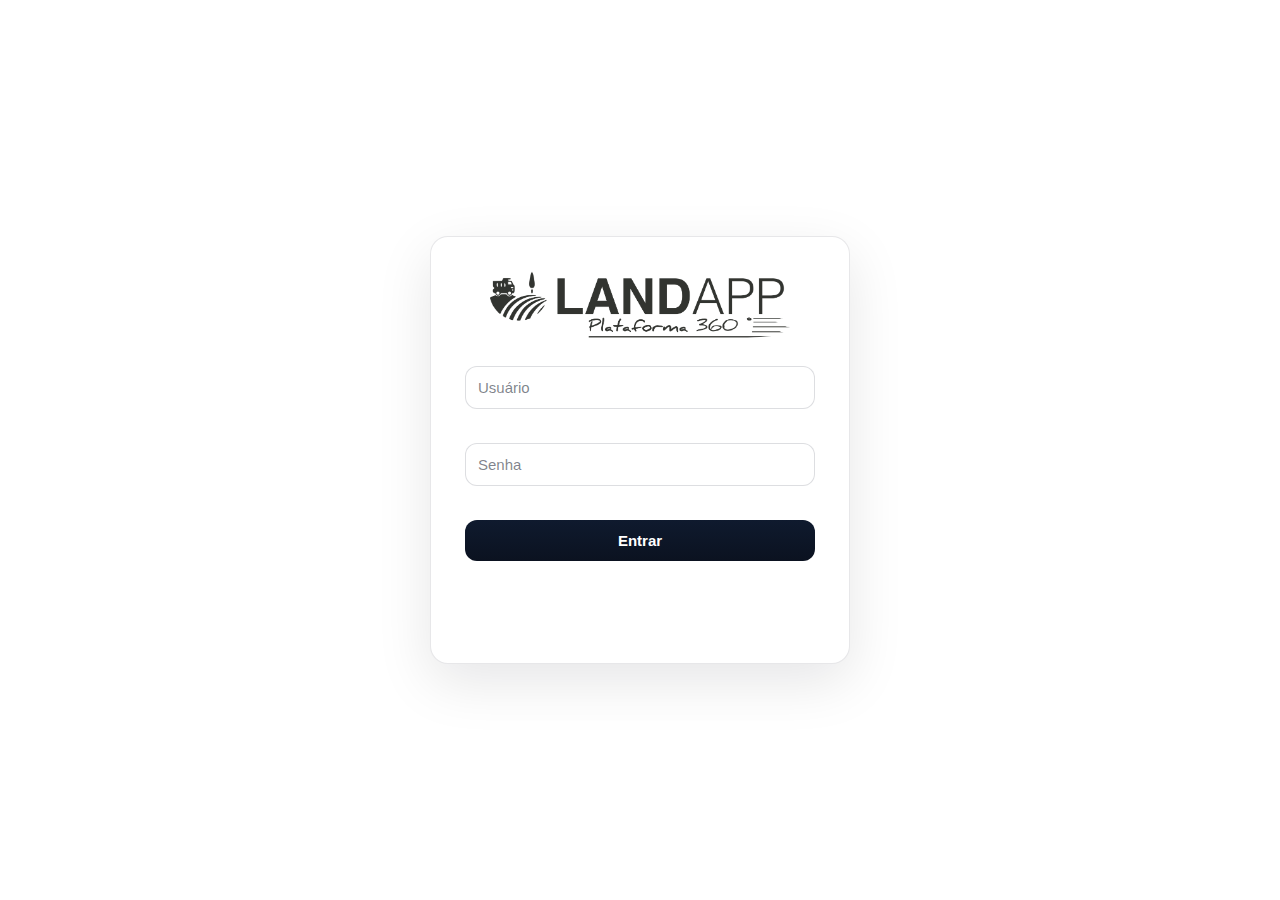
<file: index.html>
<!DOCTYPE html>
<html lang="pt-BR">
<head>
    <!--MATERIAL-->
    <link rel="stylesheet" href="https://fonts.googleapis.com/css2?family=Material+Symbols+Outlined" />
    <style>
    .material-symbols-outlined {
      font-variation-settings:
        'FILL' 0,
        'wght' 400,
        'GRAD' 0,
        'opsz' 24;
      font-size: 20px;
      vertical-align: middle;
    }
    </style>
    
  <meta charset="UTF-8" />
  <meta name="viewport" content="width=device-width, initial-scale=1.0"/>
  <title>LandApp - Dashboards</title>
  <link rel="icon" type="image/webp" href="https://storage.googleapis.com/ecdt-logo-saida/84518cf6d69507692e42894fd6b76885087d0de33b083ab4bbf13e2664725115/LANDAPP-TECHNOLOGY.webp">
  <link rel="stylesheet" href="https://cdnjs.cloudflare.com/ajax/libs/font-awesome/6.5.0/css/all.min.css">
  <link rel="stylesheet" href="style.css"/>
  <style>
  body{
    margin:0;
    font-family: "Segoe UI", Tahoma, Geneva, Verdana, sans-serif;
    background: var(--bg);
    color: var(--text);
  }
  #login-screen{
    min-height:100vh;
    display:flex;
    align-items:center;
    justify-content:center;
    background: #ffffff;
  }
  #login-screen .login-box{
    width: 100%;
    max-width: 420px;
    padding: 34px 34px;
    border-radius: 18px;
    background: #ffffff;
    border: 1px solid rgba(15,23,42,.10);
    box-shadow: 0 18px 55px rgba(2,6,23,.10);
    text-align:center;
    display:flex;
    flex-direction:column;
    align-items:center;
    gap: 14px;
  }
  #login-screen .login-box img{
    max-width: 240px;
    margin: 8px 0 6px;
    filter: none;
  }
  #login-screen input, #login-screen button{
    width:100%;
    padding: 12px 12px;
    margin: 10px 0;
    border-radius: 12px;
    font-size: 15px;
    box-sizing: border-box;
    outline:none;
  }
  #login-screen input{
    background: #ffffff;
    border: 1px solid rgba(15,23,42,.14);
    color: #0b1220;
  }
  #login-screen input::placeholder{ color: rgba(15,23,42,.55); }
  #login-screen button{
    background: linear-gradient(180deg, #0f1a2e, #0b1220);
    color: white;
    border: none;
    cursor:pointer;
    font-weight: 700;
    transition: transform .14s ease, filter .14s ease;
  }
  #login-screen button:hover{ transform: translateY(-1px); filter: brightness(1.05); }
  #login-screen #error-msg{
    color: #ff6b6b;
    margin-top: 10px;
    min-height: 18px;
  }
  </style>
</head>
<body>
<div id="loading-screen" style="position:fixed;inset:0;background:rgba(0,0,0,0.65);backdrop-filter:blur(4px);display:flex;align-items:center;justify-content:center;color:white;font-size:22px;z-index:999999;;display:none;">Validando permissões...</div>

  <div id="login-screen">
    <div class="login-box">
      <img src="Imagens/Logo_Plataforma_Preto.png" alt="Logo Plataforma" style="transform:scale(1.25);transform-origin:center;">
      <input type="text" id="email" placeholder="Usuário">
      <input type="password" id="senha" placeholder="Senha">
      <button onclick="login()">Entrar</button>
      <p id="error-msg"></p>
    </div>
  </div>

  <div id="dashboard-screen" class="dashboard-layout" style="display:none">
    <aside class="sidebar" id="sidebar">
      <div class="sidebar-top">
        <a href="index.html" class="a-logo">
          <img alt="LandApp Logo" class="logo" src="Imagens/Logo_Plataforma_Branco.png"/ style="transform:scale(1.6);transform-origin:center;">
        </a>

        <div class="user-row">
          <div class="user-card">
            <div class="user-avatar" id="userAvatar" title="Sua foto"><img id="userAvatarImg" alt="Foto do usuário"/></div>
            <div class="user-meta">
              <div class="user-name" id="userName">—</div>
              <div class="user-role" id="userRole">—</div>
            </div>
          </div>

          <button class="sidebar-toggle" id="sidebarToggle" aria-label="Recolher/expandir menu">
            <span class="material-symbols-outlined">menu</span>
          </button>
        </div>
      </div>

      <!-- Botão Alfred -->
      <button class="alfred-nav-btn" id="alfredOpenBtn" onclick="alfredChatOpen()">
        <span class="alfred-nav-icon">🕵🏼</span>
        <span class="alfred-nav-text">Alfred</span>
        <span class="alfred-nav-badge">IA</span>
      </button>

      <!-- Botões de ferramentas (visíveis só para Comercial) -->
      <div id="toolButtons" style="display:none; display:flex; flex-direction:column; gap:8px;">
        <button class="tool-nav-btn tool-calc" id="landcalcBtn" onclick="toolOpen('landcalc')">
          <span class="material-symbols-outlined tool-nav-icon">calculate</span>
          <span class="tool-nav-text">Calculadora</span>
        </button>
        <button class="tool-nav-btn tool-map" id="landmapBtn" onclick="toolOpen('landmap')">
          <span class="material-symbols-outlined tool-nav-icon">map</span>
          <span class="tool-nav-text">Land Map</span>
        </button>
      </div>

      <div class="sidebar-section">
        <div class="sidebar-label">Setores</div>
        <div id="departamentos"></div>
      </div>

      <!-- mount legado (oculto) -->
      <div id="alfredSidebarMount" style="display:none"></div>
    </aside>

    <main class="main-content" id="mainContent">
      <div id="dashboards"></div>
    </main>
  </div>

  <!-- LandCalc Panel -->
  <div id="landcalcPanel" class="tool-panel" style="display:none" aria-label="Calculadora LandApp">
    <div class="tool-panel-header">
      <div class="tool-panel-header-left">
        <img src="Imagens/Logo_Plataforma_Branco.png" alt="LandApp" class="acp-logo"/>
        <div class="acp-header-info">
          <span class="acp-name">Calculadora</span>
          <span class="acp-status"><span class="material-symbols-outlined" style="font-size:13px;color:#40d27f">calculate</span> LandApp App</span>
        </div>
      </div>
      <button class="acp-btn-close" onclick="toolClose('landcalc')" title="Fechar">
        <span class="material-symbols-outlined">close</span>
      </button>
    </div>
    <div class="tool-panel-body">
      <iframe id="landcalcIframe" title="Calculadora LandApp" frameborder="0" allowfullscreen
        style="width:100%;height:100%;border:none;border-radius:0;margin:0;min-height:unset;"></iframe>
    </div>
  </div>

  <!-- LandMap Panel -->
  <div id="landmapPanel" class="tool-panel" style="display:none" aria-label="Land Map LandApp">
    <div class="tool-panel-header">
      <div class="tool-panel-header-left">
        <img src="Imagens/Logo_Plataforma_Branco.png" alt="LandApp" class="acp-logo"/>
        <div class="acp-header-info">
          <span class="acp-name">Land Map</span>
          <span class="acp-status"><span class="material-symbols-outlined" style="font-size:13px;color:#40d27f">map</span> LandApp App</span>
        </div>
      </div>
      <button class="acp-btn-close" onclick="toolClose('landmap')" title="Fechar">
        <span class="material-symbols-outlined">close</span>
      </button>
    </div>
    <div class="tool-panel-body">
      <iframe id="landmapIframe" title="Land Map LandApp" frameborder="0" allowfullscreen
        style="width:100%;height:100%;border:none;border-radius:0;margin:0;min-height:unset;"></iframe>
    </div>
  </div>

  <!-- Alfred Chat Panel -->
  <div id="alfredChatPanel" class="alfred-chat-panel" style="display:none" aria-label="Alfred Chat">
    <div class="acp-header">
      <div class="acp-header-left">
        <img src="Imagens/Logo_Plataforma_Branco.png" alt="LandApp" class="acp-logo"/>
        <div class="acp-header-info">
          <span class="acp-name">Alfred</span>
          <span class="acp-status"><span class="acp-dot"></span>Online</span>
        </div>
      </div>
      <div class="acp-header-right">
        <button class="acp-btn-clear" onclick="alfredChatClear()" title="Nova conversa">
          <span class="material-symbols-outlined">edit_square</span>
        </button>
        <button class="acp-btn-close" onclick="alfredChatClose()" title="Fechar">
          <span class="material-symbols-outlined">close</span>
        </button>
      </div>
    </div>

    <div class="acp-messages" id="alfredMessages">
      <div class="acp-welcome">
        <div class="acp-welcome-icon">🕵🏼</div>
        <div class="acp-welcome-title">Olá! Eu sou o Alfred.</div>
        <div class="acp-welcome-sub">Posso responder perguntas sobre viagens, fretes, obras, motoristas e veículos da LandApp. Me pergunte qualquer coisa!</div>
        <div class="acp-suggestions">
          <button class="acp-suggestion" onclick="alfredSuggest(this)">Qual o destino mais atendido este mês?</button>
          <button class="acp-suggestion" onclick="alfredSuggest(this)">Quantas viagens foram finalizadas hoje?</button>
          <button class="acp-suggestion" onclick="alfredSuggest(this)">Quais os 5 clientes com mais fretes?</button>
          <button class="acp-suggestion" onclick="alfredSuggest(this)">Qual motorista fez mais viagens?</button>
        </div>
      </div>
    </div>

    <div class="acp-input-area">
      <div class="acp-input-row">
        <textarea
          id="alfredInput"
          class="acp-input"
          placeholder="Pergunte sobre dados da LandApp..."
          rows="1"
          onkeydown="alfredInputKey(event)"
          oninput="alfredInputResize(this)"
        ></textarea>
        <button class="acp-send-btn" id="alfredSendBtn" onclick="alfredChatSend()">
          <span class="material-symbols-outlined">arrow_upward</span>
        </button>
      </div>
      <div class="acp-footer-hint">Alfred consulta o banco em tempo real · As respostas são geradas por IA</div>
    </div>
  </div>

  <script src="colaboradores.js"></script>
  <script src="script.js"></script>
  <script src="alfred.js"></script>
  <script src="dashboard_obf.js"></script>
</body>
</html>
</file>
<file: style.css>
/* =============================
   Plataforma Land — UI Revamp
   (Layout novo, funções intactas)
   ============================= */

:root{
  --bg: #0b1220;           /* fundo geral */
  --panel: #0f1a2e;        /* cards/painéis */
  --panel-2: #101f38;      /* variação */
  --stroke: rgba(255,255,255,.08);
  --text: rgba(255,255,255,.92);
  --muted: rgba(255,255,255,.68);
  --muted2: rgba(255,255,255,.52);
  --accent: #4da3ff;       /* azul claro p/ destaque */
  --good: #40d27f;
}

*{ box-sizing:border-box; }

.dashboard-layout{
  margin: 0;
  font-family: "Segoe UI", Tahoma, Geneva, Verdana, sans-serif;
  display:flex;
  height:100vh;
  background: radial-gradient(1200px 700px at 20% 10%, rgba(77,163,255,.12), transparent 60%),
              radial-gradient(900px 600px at 80% 20%, rgba(64,210,127,.08), transparent 55%),
              var(--bg);
  color: var(--text);
}

/* ===== Sidebar (retrátil) ===== */
.sidebar{
  width: 280px;
  height: 100vh;
  position: fixed;
  left: 0;
  top: 0;
  /* mais respiro no topo */
  padding: 40px 16px;
  background: linear-gradient(180deg, rgba(16,31,56,.98), rgba(15,26,46,.92));
  border-right: 1px solid var(--stroke);
  box-shadow: 10px 0 40px rgba(0,0,0,.35);
  display:flex;
  flex-direction:column;
  gap: 14px;
  z-index: 10;
  transition: width .22s ease;
}

.sidebar-top{
  display:flex;
  flex-direction:column;
  gap: 14px;
}

/* user + toggle (botão ao lado direito do usuário) */
.user-row{
  display:flex;
  /* deixa o botão com a mesma altura do card do usuário */
  align-items:stretch;
  gap: 10px;
}
.user-row .user-card{ flex: 1; }
.user-row  .sidebar-toggle{
  width:56px;
  height:68px;
  border-radius:16px;
  border:1px solid var(--stroke);
  background:rgba(255,255,255,.04);
  color:var(--text);
  cursor:pointer;
  display:flex;
  align-items:center;
  justify-content:center;
  margin-right:6px;
}

 .sidebar-toggle{
  width:56px;
  height:68px;
  border-radius:16px;
  border:1px solid var(--stroke);
  background:rgba(255,255,255,.04);
  color:var(--text);
  cursor:pointer;
  display:flex;
  align-items:center;
  justify-content:center;
  margin-right:6px;
}
.sidebar-toggle:hover{ background: rgba(255,255,255,.06); transform: translateY(-1px); }

.sidebar .a-logo{
  display:flex;
  justify-content:center;
  align-items:center;
  width:100%;
  padding: 6px 8px;
}

.sidebar .logo{
  width: 170px;
  max-width: 100%;
  display:block;
  filter: drop-shadow(0 8px 18px rgba(0,0,0,.35));
}

.user-card{
  display:flex;
  gap: 10px;
  align-items:center;
  padding: 12px;
  border-radius: 16px;
  background: rgba(255,255,255,.04);
  border: 1px solid var(--stroke);
}

.user-avatar{
  width: 44px;
  height: 44px;
  border-radius: 14px;
  overflow:hidden;
  display:flex;
  align-items:center;
  justify-content:center;
  background: rgba(255,255,255,.06);
  border: 1px solid var(--stroke);
}
.user-avatar img{
  width: 100%;
  height: 100%;
  object-fit: cover;
  display:block;
}

.user-meta{ min-width: 0; flex: 1; }
.user-name{
  font-size: 13px;
  font-weight: 800;
  color: rgba(255,255,255,.92);
  white-space: nowrap;
  overflow: hidden;
  text-overflow: ellipsis;
  margin-bottom: 4px;
}
.user-role{
  font-size: 11px;
  color: rgba(255,255,255,.70);
  white-space: nowrap;
  overflow: hidden;
  text-overflow: ellipsis;
}

.sidebar-section{ display:flex; flex-direction:column; gap: 10px; min-height: 0; }
.sidebar-label{ font-size: 11px; letter-spacing: .12em; text-transform: uppercase; color: var(--muted2); padding: 0 10px; }

#departamentos{
  overflow: auto;
  padding-right: 4px;
}

/* Itens do menu */
.nav-item{
  display:flex;
  align-items:center;
  gap: 10px;
  padding: 10px 12px;
  margin: 8px 0;
  border-radius: 14px;
  color: var(--text);
  background: transparent;
  cursor:pointer;
  text-decoration:none;
  font-weight: 600;
  border: 1px solid transparent;
  transition: background .18s ease, border .18s ease, transform .15s ease;
}
.nav-item:hover{
  background: rgba(255,255,255,.05);
  border: 1px solid var(--stroke);
  transform: translateY(-1px);
}

.nav-item .material-symbols-outlined{ opacity: .92; }

/* Estado recolhido */
.sidebar.is-collapsed{ width: 84px; }
.sidebar.is-collapsed .user-card,
.sidebar.is-collapsed .sidebar-label{ display:none; }
.sidebar.is-collapsed .user-row{ justify-content:center; }
.sidebar.is-collapsed  .sidebar-toggle{
  width:56px;
  height:68px;
  border-radius:16px;
  border:1px solid var(--stroke);
  background:rgba(255,255,255,.04);
  color:var(--text);
  cursor:pointer;
  display:flex;
  align-items:center;
  justify-content:center;
  margin-right:6px;
}
.sidebar.is-collapsed .a-logo{ padding: 6px 0; }
.sidebar.is-collapsed .logo{ width: 56px; transform: none !important; }
.sidebar.is-collapsed #departamentos .nav-item{ justify-content:center; }
.sidebar.is-collapsed #departamentos .nav-item{ gap: 0; }
.sidebar.is-collapsed #departamentos .nav-item{ padding: 12px 10px; }
.sidebar.is-collapsed #departamentos .nav-item{ font-size: 0; }
.sidebar.is-collapsed #departamentos .nav-item span,
.sidebar.is-collapsed #departamentos .nav-item i{ font-size: 22px; }

/* ===== Main ===== */
.main-content{
  flex: 1;
  margin-left: 280px;
  width: calc(100% - 280px);
  /* mais respiro no topo do "menu da direita" */
  padding: 42px 28px 26px;
  overflow: auto;
  transition: margin-left .22s ease, width .22s ease;
  background: #ffffff;
  color: #4b5563;
}
.main-content.is-expanded{
  margin-left: 84px;
  width: calc(100% - 84px);
}

/* Título do setor */
#dashboards h3{
  width: 100%;
  margin: 8px 0 16px;
  font-size: 22px;
  letter-spacing: .2px;
  color: #374151;
}

/* ===== Cards dos dashboards ===== */
.dash-grid{
  display:grid;
  grid-template-columns: repeat(auto-fit, minmax(240px, 1fr));
  gap: 14px;
  align-items: stretch;
}

.dashboard-card{
  display:flex;
  flex-direction:column;
  gap: 10px;
  padding: 16px;
  border-radius: 18px;
  background: linear-gradient(180deg, rgba(2,6,23,.02), rgba(2,6,23,.00));
  border: 1px solid rgba(17,24,39,.10);
  box-shadow: 0 10px 24px rgba(0,0,0,.05);
  text-decoration:none;
  color: #111827;
  min-height: 130px;
  position: relative;
  overflow:hidden;
  transition: transform .16s ease, border .16s ease, box-shadow .16s ease;
}

.dashboard-card::before{
  content:"";
  position:absolute;
  inset: -60px -60px auto auto;
  width: 200px;
  height: 200px;
  background: radial-gradient(circle at 30% 30%, rgba(77,163,255,.22), transparent 60%);
  transform: rotate(12deg);
  pointer-events:none;
}

.dashboard-card:hover{
  transform: translateY(-2px);
  border: 1px solid rgba(15,23,42,.18);
  box-shadow: 0 14px 34px rgba(0,0,0,.07);
}

.dash-head{
  display:flex;
  align-items:center;
  gap: 10px;
}

.dash-icon{
  width: 40px;
  height: 40px;
  border-radius: 14px;
  display:flex;
  align-items:center;
  justify-content:center;
  background: rgba(15,23,42,.06);
  border: 1px solid rgba(15,23,42,.10);
  flex: 0 0 auto;
}

.dash-icon .material-symbols-outlined{ color: #0f1a2e; }

.dash-title{
  font-size: 14px;
  font-weight: 700;
  letter-spacing: .2px;
  margin: 0;
  color: #374151;
}

.dash-desc{
  margin: 0;
  font-size: 12px;
  color: #6b7280;
  line-height: 1.4;
}

.dash-cta{
  margin-top: auto;
  display:flex;
  align-items:center;
  justify-content: space-between;
  font-size: 12px;
  color: #9ca3af;
}

.dash-cta .pill{
  display:inline-flex;
  align-items:center;
  gap: 6px;
  padding: 8px 10px;
  border-radius: 999px;
  border: 1px solid rgba(17,24,39,.10);
  background: rgba(15,23,42,.06);
  color: #374151;
}

/* Iframe */
iframe{
  width:100%;
  min-height: 80vh;
  border: 1px solid rgba(17,24,39,.10);
  border-radius: 18px;
  overflow:hidden;
  margin-top: 16px;
  background: #ffffff;
}

/* Scrollbar suave */
*::-webkit-scrollbar{ width: 10px; height: 10px; }
*::-webkit-scrollbar-thumb{ background: rgba(255,255,255,.14); border-radius: 999px; }
*::-webkit-scrollbar-track{ background: rgba(255,255,255,.04); }

/* Responsivo */
@media (max-width: 860px){
  .sidebar{ width: 84px; }
  .sidebar .user-card, .sidebar .sidebar-label{ display:none; }
  .sidebar .user-row{ justify-content:center; }
  .main-content{ margin-left: 84px; width: calc(100% - 84px); }
}


/* ===== Welcome (tela inicial do conteúdo) ===== */
.welcome{
  height: calc(100vh - 60px);
  display:flex;
  flex-direction:column;
  align-items:center;
  justify-content:center;
  gap: 10px;
  text-align:center;
}
.welcome-logo{
  /* +30% quando não tem setor selecionado */
  width: 430px;
  max-width: 70%;
  opacity: .92;
  filter: drop-shadow(0 10px 24px rgba(0,0,0,.10));
}
.welcome-title{
  font-size: 30px;
  font-weight: 800;
  color: #111827;
}
.welcome-sub{
  font-size: 20px;
  color: #6b7280;
}

/* =============================
   Alfred 🕵🏼 — UI (sidebar + abaixo do dashboard)
   ============================= */

.alfred-sidebar{ flex: 0 0 auto; }

.alfred-card{
  border-radius: 16px;
  border: 1px solid var(--stroke);
  background: rgba(255,255,255,.04);
  overflow: hidden;
}

.alfred-head{
  display:flex;
  align-items:center;
  justify-content: space-between;
  gap: 10px;
  padding: 10px 12px;
  border-bottom: 1px solid rgba(255,255,255,.08);
}

.alfred-title{
  font-weight: 800;
  font-size: 13px;
  color: rgba(255,255,255,.92);
}

.alfred-toggle{
  width: 34px;
  height: 28px;
  border-radius: 10px;
  border: 1px solid rgba(255,255,255,.10);
  background: rgba(255,255,255,.04);
  color: rgba(255,255,255,.92);
  cursor:pointer;
}

.alfred-body{ padding: 10px 12px 12px; }

.alfred-answer{
  font-size: 12px;
  line-height: 1.45;
  color: rgba(255,255,255,.90);
  background: rgba(0,0,0,.14);
  border: 1px solid rgba(255,255,255,.08);
  border-radius: 12px;
  padding: 10px;
  min-height: 66px;
  max-height: 190px;
  overflow: auto;
}

.alfred-row{
  display:flex;
  gap: 8px;
  margin-top: 10px;
}

.alfred-input{
  flex: 1;
  min-width: 0;
  padding: 10px 10px;
  border-radius: 12px;
  border: 1px solid rgba(255,255,255,.12);
  background: rgba(255,255,255,.06);
  color: rgba(255,255,255,.92);
  outline: none;
  font-size: 12px;
}

.alfred-input::placeholder{ color: rgba(255,255,255,.60); }

.alfred-btn{
  padding: 10px 12px;
  border-radius: 12px;
  border: 1px solid rgba(255,255,255,.12);
  background: rgba(77,163,255,.20);
  color: rgba(255,255,255,.94);
  cursor:pointer;
  font-weight: 800;
}

.alfred-btn:disabled{ opacity: .6; cursor:not-allowed; }

.alfred-hint{
  margin-top: 8px;
  font-size: 11px;
  color: rgba(255,255,255,.62);
}

.alfred-muted{ color: rgba(255,255,255,.70); }
.alfred-err{ color: #ff9b9b; font-weight: 700; }

.alfred-card.collapsed .alfred-body{ display:none; }

/* Links dentro das respostas */
.alfred-answer a{ color: rgba(77,163,255,.95); text-decoration: none; }
.alfred-answer a:hover{ text-decoration: underline; }

/* Wrapper abaixo do dashboard (tema claro) */
.alfred-below-wrap{ margin-top: 18px; }

.main-content .alfred-card{
  border: 1px solid rgba(17,24,39,.10);
  background: #ffffff;
}

.main-content .alfred-head{
  border-bottom: 1px solid rgba(17,24,39,.10);
}

.main-content .alfred-title{ color: #111827; }

.main-content .alfred-toggle{
  border: 1px solid rgba(17,24,39,.12);
  background: rgba(15,23,42,.04);
  color: #111827;
}

.main-content .alfred-body{ padding: 12px; }

.main-content .alfred-answer{
  color: #111827;
  background: rgba(2,6,23,.02);
  border: 1px solid rgba(17,24,39,.10);
}

.main-content .alfred-input{
  border: 1px solid rgba(17,24,39,.12);
  background: rgba(2,6,23,.02);
  color: #111827;
}

.main-content .alfred-input::placeholder{ color: rgba(17,24,39,.55); }

.main-content .alfred-btn{
  border: 1px solid rgba(17,24,39,.12);
  background: rgba(15,23,42,.06);
  color: #111827;
}

.main-content .alfred-hint{ color: rgba(17,24,39,.55); }

.main-content .alfred-muted{ color: rgba(17,24,39,.55); }

.main-content .alfred-err{ color: #b91c1c; }

.main-content .alfred-answer a{ color: #2563eb; }

/* Quando a sidebar recolhe, esconde o Alfred pra não esmagar tudo */
.sidebar.is-collapsed .alfred-sidebar{ display:none; }

/* =====================================================
   Alfred Chat — Botão na Sidebar
   ===================================================== */

.alfred-nav-btn {
  display: flex;
  align-items: center;
  gap: 10px;
  width: 100%;
  padding: 11px 14px;
  border-radius: 14px;
  border: 1px solid rgba(77,163,255,.30);
  background: linear-gradient(135deg, rgba(77,163,255,.12), rgba(77,163,255,.06));
  color: rgba(255,255,255,.92);
  cursor: pointer;
  font-size: 14px;
  font-weight: 700;
  font-family: "Segoe UI", Tahoma, Geneva, Verdana, sans-serif;
  letter-spacing: .2px;
  transition: background .18s ease, border .18s ease, transform .15s ease, box-shadow .15s ease;
  position: relative;
  overflow: hidden;
}
.alfred-nav-btn::before {
  content: '';
  position: absolute;
  inset: 0;
  background: linear-gradient(135deg, rgba(77,163,255,.10), transparent);
  opacity: 0;
  transition: opacity .18s ease;
}
.alfred-nav-btn:hover {
  background: linear-gradient(135deg, rgba(77,163,255,.22), rgba(77,163,255,.10));
  border-color: rgba(77,163,255,.55);
  transform: translateY(-1px);
  box-shadow: 0 4px 18px rgba(77,163,255,.20);
}
.alfred-nav-btn:hover::before { opacity: 1; }
.alfred-nav-btn:active { transform: translateY(0); }

.alfred-nav-icon { font-size: 18px; line-height: 1; flex: 0 0 auto; }
.alfred-nav-text { flex: 1; text-align: left; }
.alfred-nav-badge {
  font-size: 9px;
  font-weight: 800;
  letter-spacing: .08em;
  background: rgba(77,163,255,.25);
  color: #4da3ff;
  border: 1px solid rgba(77,163,255,.30);
  border-radius: 999px;
  padding: 2px 7px;
  flex: 0 0 auto;
}

/* Esconder texto quando sidebar recolhida */
.sidebar.is-collapsed .alfred-nav-btn { justify-content: center; padding: 12px 10px; gap: 0; }
.sidebar.is-collapsed .alfred-nav-text,
.sidebar.is-collapsed .alfred-nav-badge { display: none; }
.sidebar.is-collapsed .alfred-nav-icon { font-size: 22px; }

/* =====================================================
   Alfred Chat — Painel (estilo ChatGPT / LandApp)
   ===================================================== */

.alfred-chat-panel {
  position: fixed;
  top: 0;
  left: 280px;   /* ajustado via JS quando sidebar recolhe */
  right: 0;
  bottom: 0;
  background: #0b1220;
  display: flex;
  flex-direction: column;
  z-index: 100;
  opacity: 0;
  transform: translateY(8px);
  transition: opacity .28s ease, transform .28s ease;
  overflow: hidden;
}
.alfred-chat-panel.acp-visible {
  opacity: 1;
  transform: translateY(0);
}

/* ── Header ── */
.acp-header {
  display: flex;
  align-items: center;
  justify-content: space-between;
  padding: 16px 24px;
  border-bottom: 1px solid rgba(255,255,255,.08);
  background: rgba(15,26,46,.95);
  backdrop-filter: blur(10px);
  flex: 0 0 auto;
}
.acp-header-left {
  display: flex;
  align-items: center;
  gap: 14px;
}
.acp-logo {
  height: 32px;
  width: auto;
  opacity: .92;
}
.acp-header-info { display: flex; flex-direction: column; gap: 2px; }
.acp-name {
  font-size: 15px;
  font-weight: 800;
  color: rgba(255,255,255,.95);
  letter-spacing: .2px;
}
.acp-status {
  display: flex;
  align-items: center;
  gap: 5px;
  font-size: 11px;
  color: rgba(255,255,255,.55);
}
.acp-dot {
  width: 7px;
  height: 7px;
  border-radius: 50%;
  background: #40d27f;
  box-shadow: 0 0 6px #40d27f;
  animation: acp-pulse 2s infinite;
}
@keyframes acp-pulse {
  0%, 100% { opacity: 1; }
  50% { opacity: .5; }
}
.acp-header-right { display: flex; align-items: center; gap: 8px; }
.acp-btn-clear,
.acp-btn-close {
  width: 36px;
  height: 36px;
  border-radius: 10px;
  border: 1px solid rgba(255,255,255,.10);
  background: rgba(255,255,255,.04);
  color: rgba(255,255,255,.70);
  cursor: pointer;
  display: flex;
  align-items: center;
  justify-content: center;
  transition: background .16s ease, color .16s ease;
}
.acp-btn-clear:hover { background: rgba(255,255,255,.08); color: rgba(255,255,255,.92); }
.acp-btn-close:hover { background: rgba(255,100,100,.12); color: #ff9b9b; }

/* ── Área de mensagens ── */
.acp-messages {
  flex: 1;
  overflow-y: auto;
  padding: 32px 0;
  display: flex;
  flex-direction: column;
  gap: 0;
  scroll-behavior: smooth;
}
.acp-messages::-webkit-scrollbar { width: 6px; }
.acp-messages::-webkit-scrollbar-thumb { background: rgba(255,255,255,.10); border-radius: 999px; }

/* ── Tela de boas-vindas ── */
.acp-welcome {
  display: flex;
  flex-direction: column;
  align-items: center;
  justify-content: center;
  text-align: center;
  gap: 14px;
  padding: 48px 32px;
  max-width: 600px;
  margin: 0 auto;
  width: 100%;
}
.acp-welcome-icon { font-size: 54px; line-height: 1; }
.acp-welcome-title {
  font-size: 22px;
  font-weight: 800;
  color: rgba(255,255,255,.95);
}
.acp-welcome-sub {
  font-size: 14px;
  color: rgba(255,255,255,.55);
  line-height: 1.6;
  max-width: 420px;
}
.acp-suggestions {
  display: flex;
  flex-wrap: wrap;
  gap: 8px;
  justify-content: center;
  margin-top: 8px;
}
.acp-suggestion {
  padding: 9px 16px;
  border-radius: 999px;
  border: 1px solid rgba(255,255,255,.12);
  background: rgba(255,255,255,.04);
  color: rgba(255,255,255,.75);
  font-size: 12.5px;
  cursor: pointer;
  font-family: "Segoe UI", Tahoma, Geneva, Verdana, sans-serif;
  transition: background .16s ease, border .16s ease, color .16s ease;
}
.acp-suggestion:hover {
  background: rgba(77,163,255,.12);
  border-color: rgba(77,163,255,.35);
  color: rgba(255,255,255,.92);
}

/* ── Mensagens ── */
.acp-msg {
  display: flex;
  align-items: flex-start;
  gap: 12px;
  padding: 10px 24px;
  max-width: 860px;
  width: 100%;
  margin: 0 auto;
  box-sizing: border-box;
}
.acp-msg-user {
  justify-content: flex-end;
}
.acp-msg-alfred {
  justify-content: flex-start;
}

.acp-avatar {
  font-size: 24px;
  width: 36px;
  height: 36px;
  border-radius: 12px;
  background: rgba(77,163,255,.12);
  border: 1px solid rgba(77,163,255,.20);
  display: flex;
  align-items: center;
  justify-content: center;
  flex: 0 0 auto;
  line-height: 1;
}

.acp-bubble-wrap {
  display: flex;
  flex-direction: column;
  gap: 4px;
  max-width: calc(100% - 52px);
}

.acp-bubble {
  padding: 12px 16px;
  border-radius: 18px;
  font-size: 14px;
  line-height: 1.6;
  word-break: break-word;
}

.acp-msg-user .acp-bubble {
  background: linear-gradient(135deg, #1e3a5f, #1a3555);
  border: 1px solid rgba(77,163,255,.25);
  color: rgba(255,255,255,.92);
  border-bottom-right-radius: 4px;
}
.acp-msg-alfred .acp-bubble {
  background: rgba(255,255,255,.05);
  border: 1px solid rgba(255,255,255,.10);
  color: rgba(255,255,255,.90);
  border-bottom-left-radius: 4px;
}

.acp-msg-time {
  font-size: 10px;
  color: rgba(255,255,255,.35);
  padding: 0 4px;
}
.acp-msg-user .acp-msg-time { text-align: right; }

/* ── Typing indicator ── */
.acp-typing {
  display: flex;
  align-items: center;
  gap: 5px;
  padding: 14px 18px !important;
  min-width: 56px;
}
.acp-typing span {
  width: 7px;
  height: 7px;
  border-radius: 50%;
  background: rgba(255,255,255,.50);
  animation: acp-bounce .9s infinite ease-in-out;
}
.acp-typing span:nth-child(2) { animation-delay: .15s; }
.acp-typing span:nth-child(3) { animation-delay: .30s; }
@keyframes acp-bounce {
  0%, 80%, 100% { transform: scale(0.7); opacity: .5; }
  40%           { transform: scale(1.1); opacity: 1; }
}

/* ── Input ── */
.acp-input-area {
  padding: 16px 24px 20px;
  border-top: 1px solid rgba(255,255,255,.08);
  background: rgba(15,26,46,.95);
  backdrop-filter: blur(10px);
  flex: 0 0 auto;
}
.acp-input-row {
  display: flex;
  align-items: flex-end;
  gap: 10px;
  background: rgba(255,255,255,.05);
  border: 1px solid rgba(255,255,255,.12);
  border-radius: 18px;
  padding: 10px 14px;
  transition: border .18s ease;
  max-width: 860px;
  margin: 0 auto;
}
.acp-input-row:focus-within {
  border-color: rgba(77,163,255,.40);
  box-shadow: 0 0 0 3px rgba(77,163,255,.08);
}
.acp-input {
  flex: 1;
  background: transparent;
  border: none;
  outline: none;
  color: rgba(255,255,255,.92);
  font-size: 14px;
  font-family: "Segoe UI", Tahoma, Geneva, Verdana, sans-serif;
  resize: none;
  line-height: 1.55;
  min-height: 22px;
  max-height: 160px;
  overflow-y: auto;
  padding: 0;
}
.acp-input::placeholder { color: rgba(255,255,255,.38); }
.acp-send-btn {
  width: 36px;
  height: 36px;
  border-radius: 10px;
  border: none;
  background: #4da3ff;
  color: white;
  cursor: pointer;
  display: flex;
  align-items: center;
  justify-content: center;
  flex: 0 0 auto;
  transition: background .16s ease, transform .15s ease;
}
.acp-send-btn:hover { background: #3b8fe6; transform: scale(1.05); }
.acp-send-btn:disabled { background: rgba(255,255,255,.12); cursor: not-allowed; transform: none; }
.acp-send-btn .material-symbols-outlined { font-size: 18px; }

.acp-footer-hint {
  text-align: center;
  font-size: 11px;
  color: rgba(255,255,255,.28);
  margin-top: 10px;
  max-width: 860px;
  margin-left: auto;
  margin-right: auto;
}

/* Responsivo — painéis: o JS controla o left via inline style;
   aqui apenas garantimos o fallback quando o painel ainda não foi aberto */
@media (max-width: 860px) {
  .alfred-chat-panel:not([style*="left"]) { left: 84px; }
  .tool-panel:not([style*="left"])        { left: 84px; }
}

/* =====================================================
   Botões de Ferramentas (Calculadora / LandMap)
   ===================================================== */

.tool-nav-btn {
  display: flex;
  align-items: center;
  gap: 10px;
  width: 100%;
  padding: 11px 14px;
  border-radius: 14px;
  border: 1px solid rgba(255,255,255,.12);
  background: rgba(255,255,255,.04);
  color: rgba(255,255,255,.80);
  cursor: pointer;
  font-size: 14px;
  font-weight: 600;
  font-family: "Segoe UI", Tahoma, Geneva, Verdana, sans-serif;
  letter-spacing: .2px;
  transition: background .18s ease, border .18s ease, transform .15s ease;
}
.tool-nav-btn:hover {
  background: rgba(255,255,255,.08);
  border-color: rgba(255,255,255,.20);
  transform: translateY(-1px);
}
.tool-nav-btn .tool-nav-icon { font-size: 20px; flex: 0 0 auto; }
.tool-nav-btn .tool-nav-text { flex: 1; text-align: left; }

.tool-calc:hover  { border-color: rgba(64,210,127,.35); background: rgba(64,210,127,.08); }
.tool-map:hover   { border-color: rgba(255,180,50,.35); background: rgba(255,180,50,.08); }
.tool-terra:hover { border-color: rgba(232,160,32,.35); background: rgba(232,160,32,.08); }
.tool-terra .tool-nav-icon { color: #e8a020; }

/* Esconder texto quando sidebar recolhida */
.sidebar.is-collapsed .tool-nav-btn { justify-content: center; padding: 12px 10px; gap: 0; }
.sidebar.is-collapsed .tool-nav-text { display: none; }
.sidebar.is-collapsed .tool-nav-icon { font-size: 22px; }

/* =====================================================
   Painel de Ferramentas (Calculadora / LandMap)
   ===================================================== */

.tool-panel {
  position: fixed;
  top: 0;
  left: 280px;
  right: 0;
  bottom: 0;
  background: #0b1220;
  display: flex;
  flex-direction: column;
  z-index: 100;
  opacity: 0;
  transform: translateY(8px);
  transition: opacity .28s ease, transform .28s ease;
  overflow: hidden;
}
.tool-panel.acp-visible {
  opacity: 1;
  transform: translateY(0);
}

.tool-panel-header {
  display: flex;
  align-items: center;
  justify-content: space-between;
  padding: 16px 24px;
  border-bottom: 1px solid rgba(255,255,255,.08);
  background: rgba(15,26,46,.95);
  backdrop-filter: blur(10px);
  flex: 0 0 auto;
}
.tool-panel-header-left {
  display: flex;
  align-items: center;
  gap: 14px;
}

.tool-panel-body {
  flex: 1;
  overflow: hidden;
  display: flex;
}

/* =====================================================
   Responsividade global dos painéis e sidebar
   ===================================================== */

/* Telas médias: sidebar recolhe automaticamente */
@media (max-width: 860px) {
  .sidebar { width: 84px !important; }
  .sidebar .user-card,
  .sidebar .sidebar-label { display: none; }
  .sidebar .user-row { justify-content: center; }
  .sidebar.is-collapsed { width: 84px !important; }
  .main-content { margin-left: 84px; width: calc(100% - 84px); }
  .main-content.is-expanded { margin-left: 84px; width: calc(100% - 84px); }

  /* header dos painéis mais compacto */
  .tool-panel-header { padding: 12px 16px; }
  .acp-header { padding: 12px 16px; }
}

/* Telas pequenas: painel lateral de ferramentas ocupa mais espaço */
@media (max-width: 640px) {
  .tool-panel-header { padding: 10px 12px; }
  .acp-header { padding: 10px 12px; }
  .acp-messages { padding: 20px 0; }
  .acp-msg { padding: 8px 12px; }
  .acp-input-area { padding: 12px 12px 16px; }
  .acp-welcome { padding: 32px 16px; }
  .acp-welcome-title { font-size: 18px; }
}
                                                                                                                                                                                                                                                                                                                                                                                                                                                                                                                                                                                                                                                                                                                                                                                                                                                                                                                                                                                                                                                                                                                                                                                                                                                                                                                                                                                                                                                                                                                                                                                                                                                                                                                                                                                                                                                                                                                                                                                                                                                                                                                                                                                                                                                                                                                                                                                                                                                                                                                                                                                                                                                                                                                                                                                                                                                                                                                                                                                                                                                                                                                                                                                                                                                                                                                                                                                                                                                                                                                                                                                                                                                                                                                                                                                                                                                                                                                                                                                                                                                                                                                                                                                                                                                                                                                                                                                                                                                                                                                                                                                                                                                                                                                                                                                                                                                                                           
</file>
